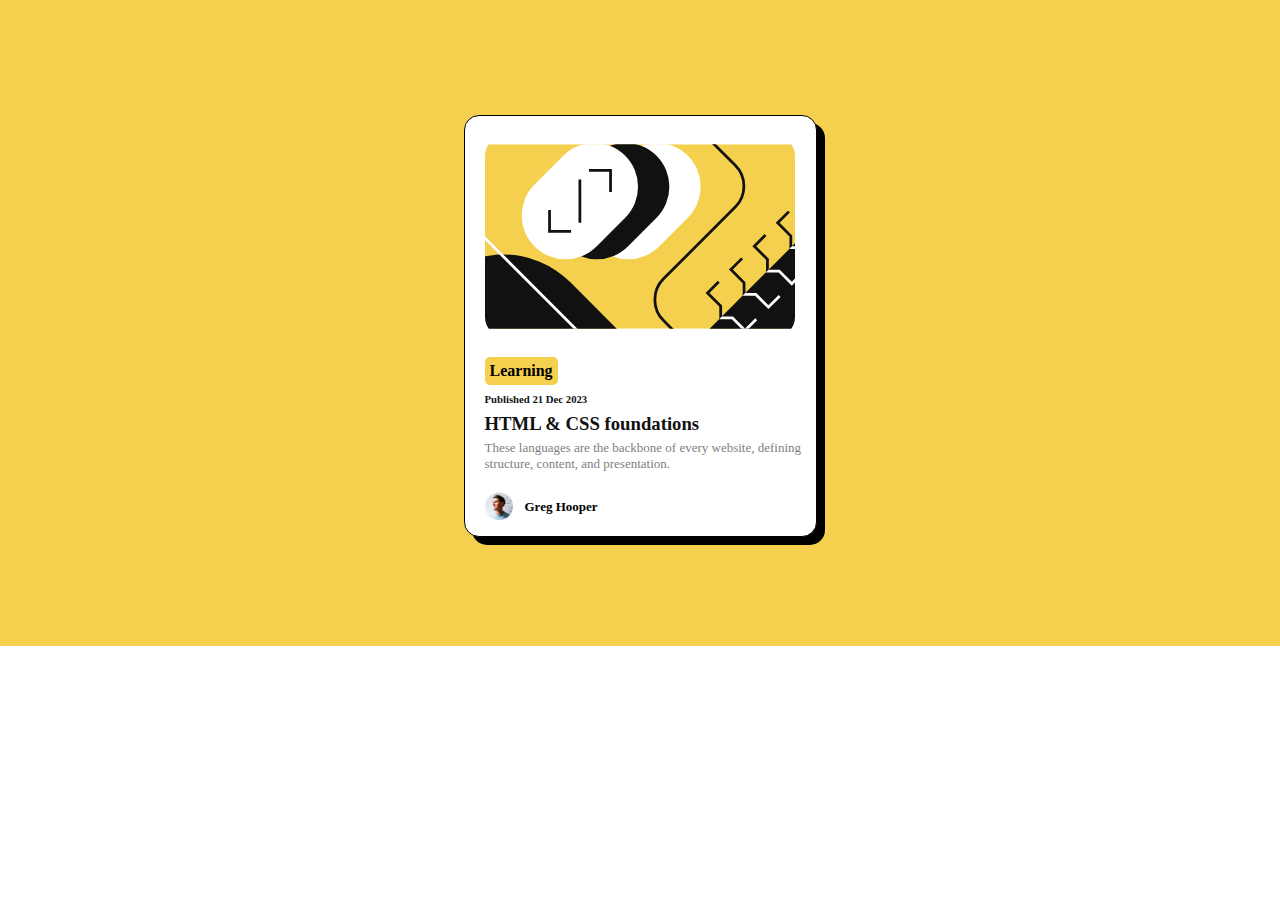
<file: blog-preview-card-main/blog-preview-card-main/index.html>
<!DOCTYPE html>
<html lang="en">
  <head>
    <meta charset="UTF-8" />
    <meta name="viewport" content="width=device-width, initial-scale=1.0" />
    <!-- displays site properly based on user's device -->

    <link
      rel="icon"
      type="image/png"
      sizes="32x32"
      href="./assets/images/favicon-32x32.png"
    />
    <link rel="stylesheet" href="style.css" />

    <title>Frontend Mentor | Blog preview card</title>
  </head>
  <body>
    <main>
      <div class="body">
        <div class="outer">
          <div>
            <svg
              xmlns="http://www.w3.org/2000/svg"
              width="310"
              height="201"
              fill="none"
              viewBox="0 0 336 201"
            >
              <g clip-path="url(#a)">
                <path fill="#F4D04E" d="M0 .5h336v200H0z" />
                <rect
                  width="139"
                  height="95"
                  x="87.996"
                  y="77.729"
                  fill="#fff"
                  rx="47.5"
                  transform="rotate(-45 87.996 77.729)"
                />
                <rect
                  width="139"
                  height="95"
                  x="54.055"
                  y="77.729"
                  fill="#111"
                  rx="47.5"
                  transform="rotate(-45 54.055 77.729)"
                />
                <path
                  fill="#111"
                  d="M234.864 209.036 451.4-7.5l67.175 67.175-216.536 216.536z"
                />
                <rect
                  width="139"
                  height="95"
                  x="20.114"
                  y="77.729"
                  fill="#fff"
                  rx="47.5"
                  transform="rotate(-45 20.114 77.729)"
                />
                <rect
                  width="204.19"
                  height="270.554"
                  fill="#111"
                  rx="102.095"
                  transform="scale(-1 1) rotate(45 -103.887 14.564)"
                />
                <path
                  stroke="#fff"
                  stroke-width="3"
                  d="m6.69-357.5 135.583 135.727c12.481 12.494 12.481 32.737 0 45.231L-45.544 11.475c-12.481 12.494-12.481 32.737 0 45.23L107.088 209.5"
                />
                <path
                  stroke="#111"
                  stroke-width="3"
                  d="M69.965 71.719v23.334h23.334M136.079 52.273V28.94h-23.334M102.845 38.838v46.67M210.364-37.5l60.873 60.873c12.497 12.496 12.497 32.758 0 45.254l-77.745 77.746c-12.497 12.496-12.497 32.758 0 45.254l69.872 69.873"
                />
                <path
                  stroke="#111"
                  stroke-width="3"
                  d="m253.339 149.574-12.144 12.145 14.256 14.257v12.672h12.673l13.729 13.729 12.145-12.145M278.685 124.228l-12.145 12.145 14.257 14.257v12.673h12.673l13.729 13.729 12.145-12.145M304.031 98.883l-12.145 12.144 14.257 14.257v12.673h12.673l13.729 13.729 12.144-12.145M329.376 73.537l-12.145 12.145 14.257 14.257v12.672h12.673l13.729 13.729 12.145-12.144"
                />
                <path
                  stroke="#fff"
                  stroke-width="5"
                  d="m354.722 48.191-12.145 12.145 14.257 14.257v12.673h12.673l13.729 13.729 12.145-12.145"
                />
                <mask
                  id="b"
                  width="285"
                  height="285"
                  x="234"
                  y="-8"
                  maskUnits="userSpaceOnUse"
                  style="mask-type: alpha"
                >
                  <path
                    fill="#111"
                    d="M234.864 209.036 451.4-7.5l67.175 67.175-216.536 216.536z"
                  />
                </mask>
                <g stroke="#fff" mask="url(#b)">
                  <path
                    stroke-width="3"
                    d="m253.339 149.574-12.144 12.145 14.256 14.257v12.672h12.673l13.729 13.729 12.145-12.145M278.685 124.228l-12.145 12.145 14.257 14.257v12.673h12.673l13.729 13.729 12.145-12.145M304.031 98.883l-12.145 12.144 14.257 14.257v12.673h12.673l13.729 13.729 12.144-12.145M329.376 73.537l-12.145 12.145 14.257 14.257v12.672h12.673l13.729 13.729 12.145-12.145"
                  />
                  <path
                    stroke-width="5"
                    d="m354.722 48.191-12.145 12.145 14.257 14.257v12.673h12.673l13.729 13.729 12.145-12.145"
                  />
                </g>
              </g>
              <defs>
                <clipPath id="a">
                  <path fill="#fff" d="M0 .5h336v200H0z" />
                </clipPath>
              </defs>
            </svg>

            <div class="small">Learning</div>
            <h6 class="head">Published 21 Dec 2023</h6>

            <h3 class="head">HTML & CSS foundations</h3>
            <p>
              These languages are the backbone of every website, defining
              structure, content, and presentation.
            </p>
            <div class="logo" style="float: left">
              <img src="assets/images/image-avatar.webp" />
            </div>
            <h6 class="last">Greg Hooper</h6>
          </div>
        </div>
      </div>
    </main>
  </body>
</html>
</file>
<file: blog-preview-card-main/blog-preview-card-main/style.css>
* {
  margin: 0px;
  padding: 0px;
}

.body {
  display: flex;
  flex-direction: row;
  justify-content: center;
  height: 646px;
  background-color: hsl(47, 88%, 63%);
  font-family: "Figtree";
  font-optical-sizing: 5px;
}

.outer {
  background-color: hsl(0, 0%, 100%);
  width: 351px;
  height: 420px;
  border-radius: 15px;
  border: 1px solid black;
  box-shadow: 8px 8px 0px black;
  margin-top: 115px;
}
svg {
  display: block;
  padding: 20px;
  border-radius: 40px;
  object-fit: cover;
}
.small {
  padding: 5px;
  display: block;
  width: fit-content;
  background-color: hsl(47, 88%, 63%);
  border-radius: 5px;
  font-weight: 800;
  margin-left: 20px;
}
p {
  margin-top: 5px;
  color: hsl(0, 0%, 50%);
  font-size: 13px;
  font-weight: 500;
  margin-left: 20px;
}
h3 {
  font-weight: 800px;
}
.head {
  color: hsl(0, 0%, 7%);
  margin-top: 8px;
  margin-left: 20px;
}
.logo img {
  margin-left: 20px;
  margin-top: 20px;
  display: inline;
  width: 28px;
}
.last {
  margin-top: 27px;
  margin-left: 60px;
  font-size: 13px;
}
@media screen and (max-width="600px") {
  .body {
    width: 75%;
    height: 50%;
    border-radius: 15px;
    border: 1px solid black;
    box-shadow: 8px 8px 0px black;
    margin-top: 50%;
  }
}
</file>
